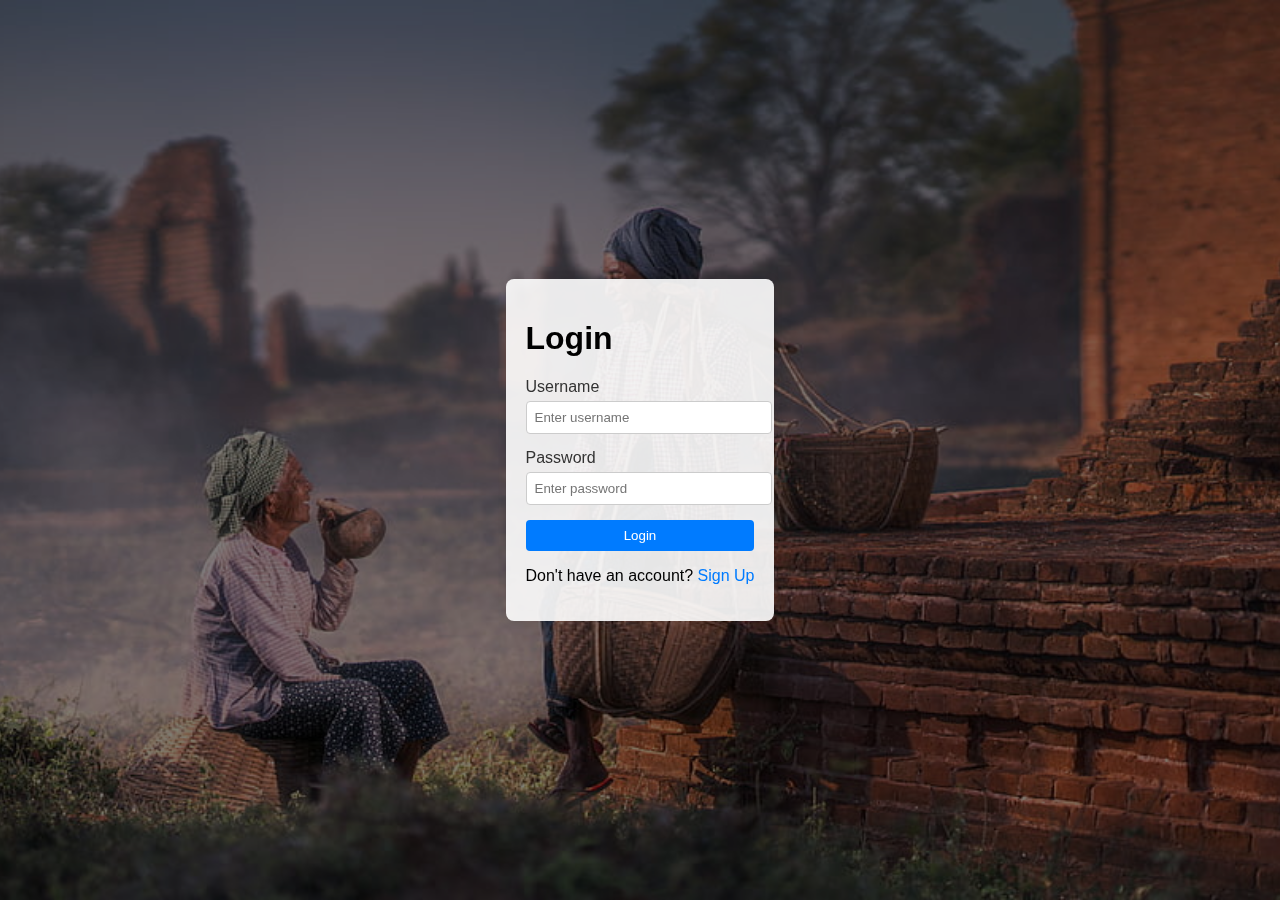
<file: index.html>
<!DOCTYPE html>
<html lang="en">

<head>
    <meta charset="UTF-8">
    <meta name="viewport" content="width=device-width, initial-scale=1.0">
    <title>Login</title>
    <link rel="stylesheet" href="styles.css">
</head>

<body>
    <div class="login-container">
        <form id="loginForm" class="login-form">
            <h1>Login</h1>
            <div class="input-group">
                <label for="username">Username</label>
                <input type="text" id="username" placeholder="Enter username" required>
            </div>
            <div class="input-group">
                <label for="password">Password</label>
                <input type="password" id="password" placeholder="Enter password" required>
            </div>
            <button type="button" id="loginButton">Login</button>
            <p>Don't have an account? <a href="signup.html">Sign Up</a></p>
        </form>
    </div>

    <script src="scripts.js"></script>
</body>

</html>
</file>
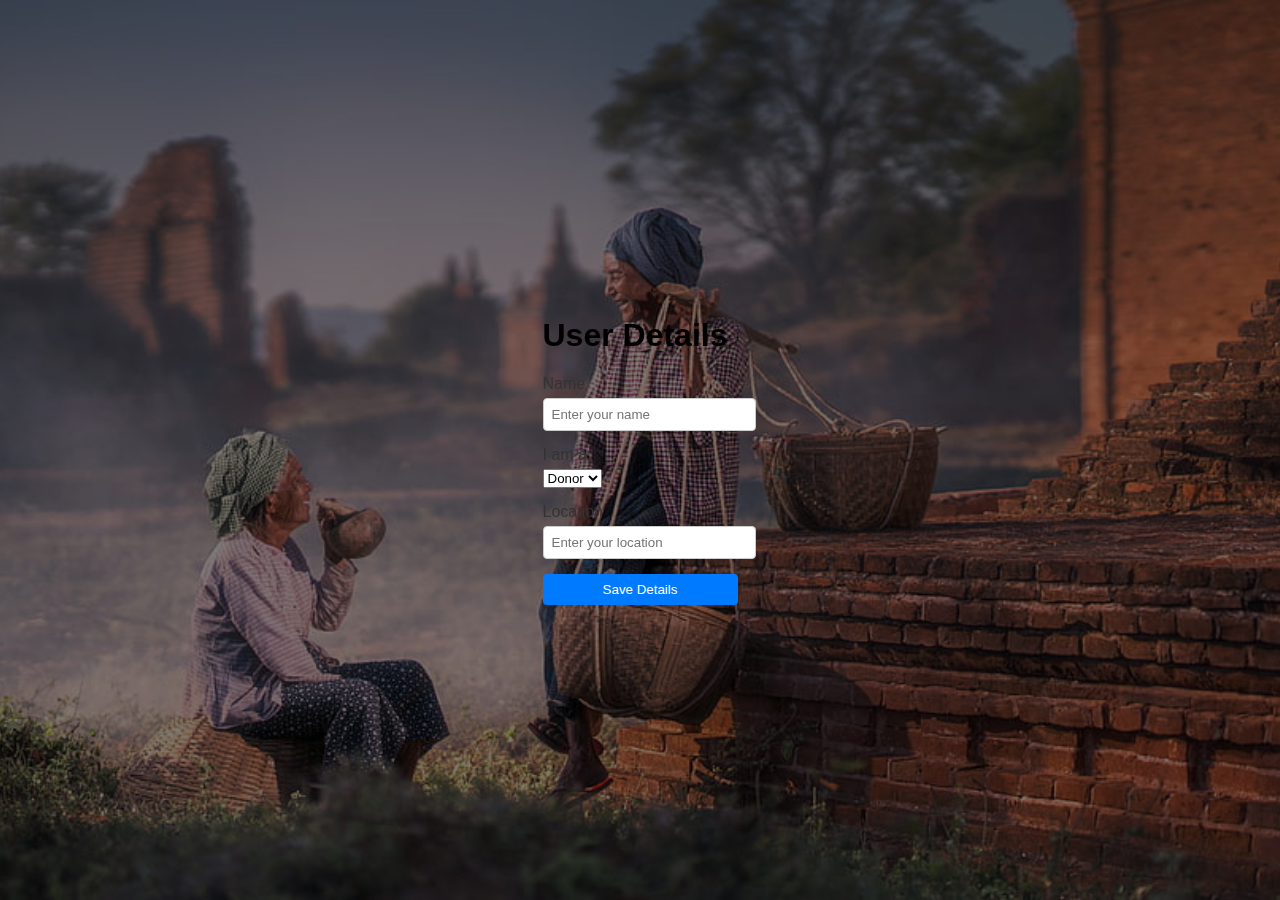
<file: details.html>
<!DOCTYPE html>
<html lang="en">

<head>
    <meta charset="UTF-8">
    <meta name="viewport" content="width=device-width, initial-scale=1.0">
    <title>User Details</title>
    <link rel="stylesheet" href="styles.css">
</head>

<body>
    <div class="details-container">
        <h1>User Details</h1>
        <form id="detailsForm">
            <div class="input-group">
                <label for="name">Name</label>
                <input type="text" id="name" placeholder="Enter your name" required>
            </div>

            <div class="input-group">
                <label for="type">I am a</label>
                <select id="type" required>
                    <option value="donor">Donor</option>
                    <option value="ngo">NGO</option>
                </select>
            </div>

            <div class="input-group">
                <label for="location">Location</label>
                <input type="text" id="location" placeholder="Enter your location" required>
            </div>

            <button type="button" id="saveDetailsButton">Save Details</button>
        </form>
    </div>

    <script src="details.js"></script>
</body>

</html>
</file>
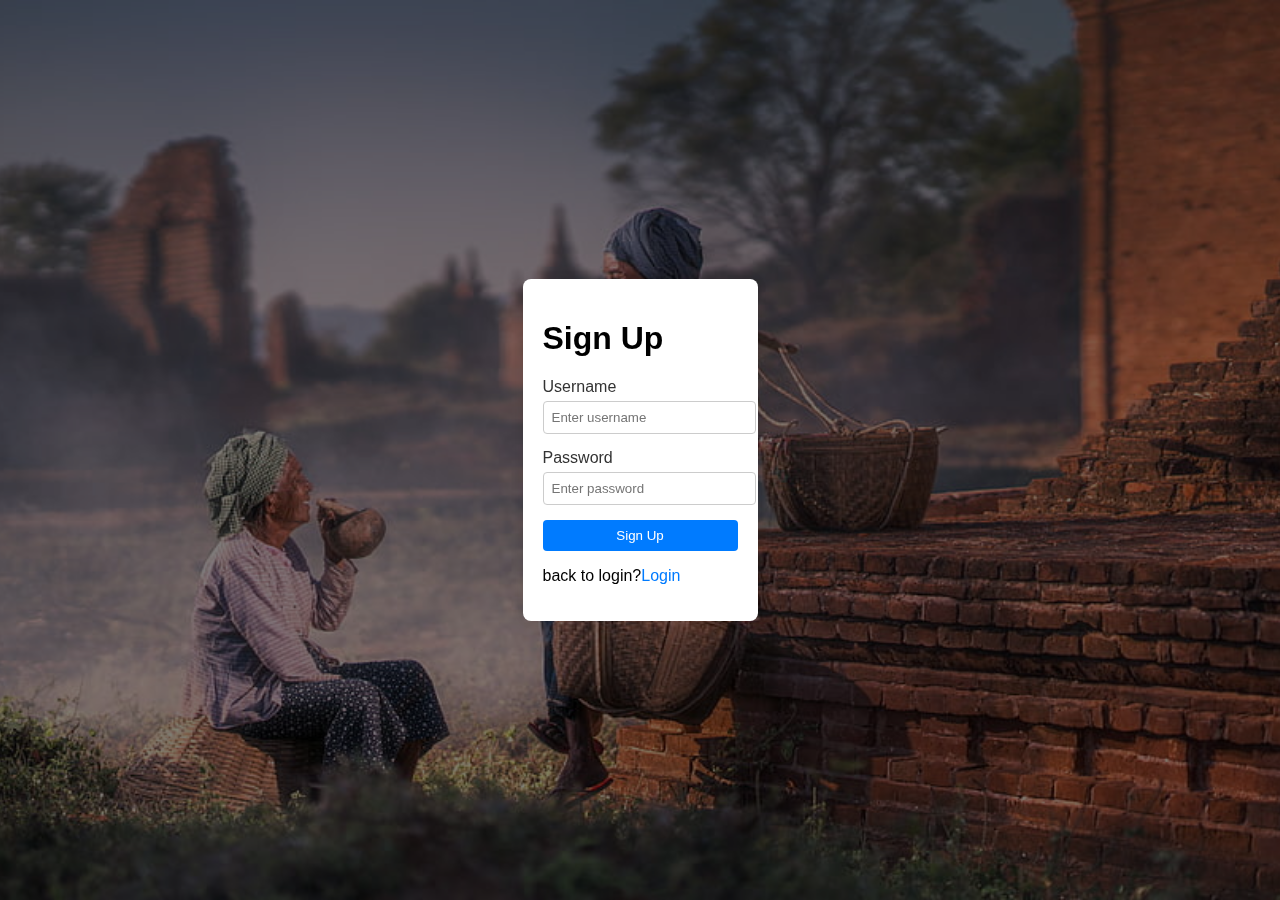
<file: signup.html>
<!DOCTYPE html>
<html lang="en">

<head>
    <meta charset="UTF-8">
    <meta name="viewport" content="width=device-width, initial-scale=1.0">
    <title>Sign Up</title>
    <link rel="stylesheet" href="styles.css">
</head>

<body>
    <div class="signup-container">
        <form id="signupForm" class="signup-form">
            <h1>Sign Up</h1>
            <div class="input-group">
                <label for="newUsername">Username</label>
                <input type="text" id="newUsername" placeholder="Enter username" required>
            </div>
            <div class="input-group">
                <label for="newPassword">Password</label>
                <input type="password" id="newPassword" placeholder="Enter password" required>
            </div>
            <button type="button" id="signupButton">Sign Up</button>
            <p>back to login?<a href="index.html">Login</a></p>
        </form>
    </div>

    <script src="scripts.js"></script>
</body>

</html>
</file>
<file: styles.css>
body, html {
    height: 100%;
    margin: 0;
    font-family: 'Arial', sans-serif;
}


body {
    background-image: url('desktop-wallpaper-poverty-poor-people.jpg');
    background-size: cover;
    background-position: center;
    display: flex;
    justify-content: center;
    align-items: center;
}

/* Black overlay */
body::before {
    content: "";
    position: fixed;
    top: 0;
    left: 0;
    right: 0;
    bottom: 0;
    background-color: rgba(0, 0, 0, 0.5);
    z-index: -1; 
}

.signup-container{background-color: rgba(255, 255, 255, 1.0); 
    padding: 20px;
    border-radius: 8px;
    box-shadow: 0 0 10px rgba(0, 0, 0, 0.1); 
    position: relative; 
    z-index: 1; 

}
.login-container {
    background-color: rgba(255, 255, 255, 0.9);
    padding: 20px;
    border-radius: 8px;
    box-shadow: 0 0 10px rgba(0, 0, 0, 0.1); 
    position: relative; 
    z-index: 1; 
}

.login-form {
    max-width: 300px;
}

.input-group {
    margin-bottom: 15px;
}

label {
    display: block;
    margin-bottom: 5px;
    color: #333;
}

input[type="text"],
input[type="password"] {
    width: 100%;
    padding: 8px;
    border-radius: 4px;
    border: 1px solid #ccc;
}

button {
    width: 100%;
    padding: 8px;
    background-color: #007bff;
    border: none;
    border-radius: 4px;
    color: #fff;
    cursor: pointer;
    transition: background-color 0.3s;
}

button:hover {
    background-color: #0056b3;
}

a {
    text-decoration: none;
    color: #007bff; 
    transition: color 0.3s;
}

a:hover {
    color: #0056b3; 
}
</file>
